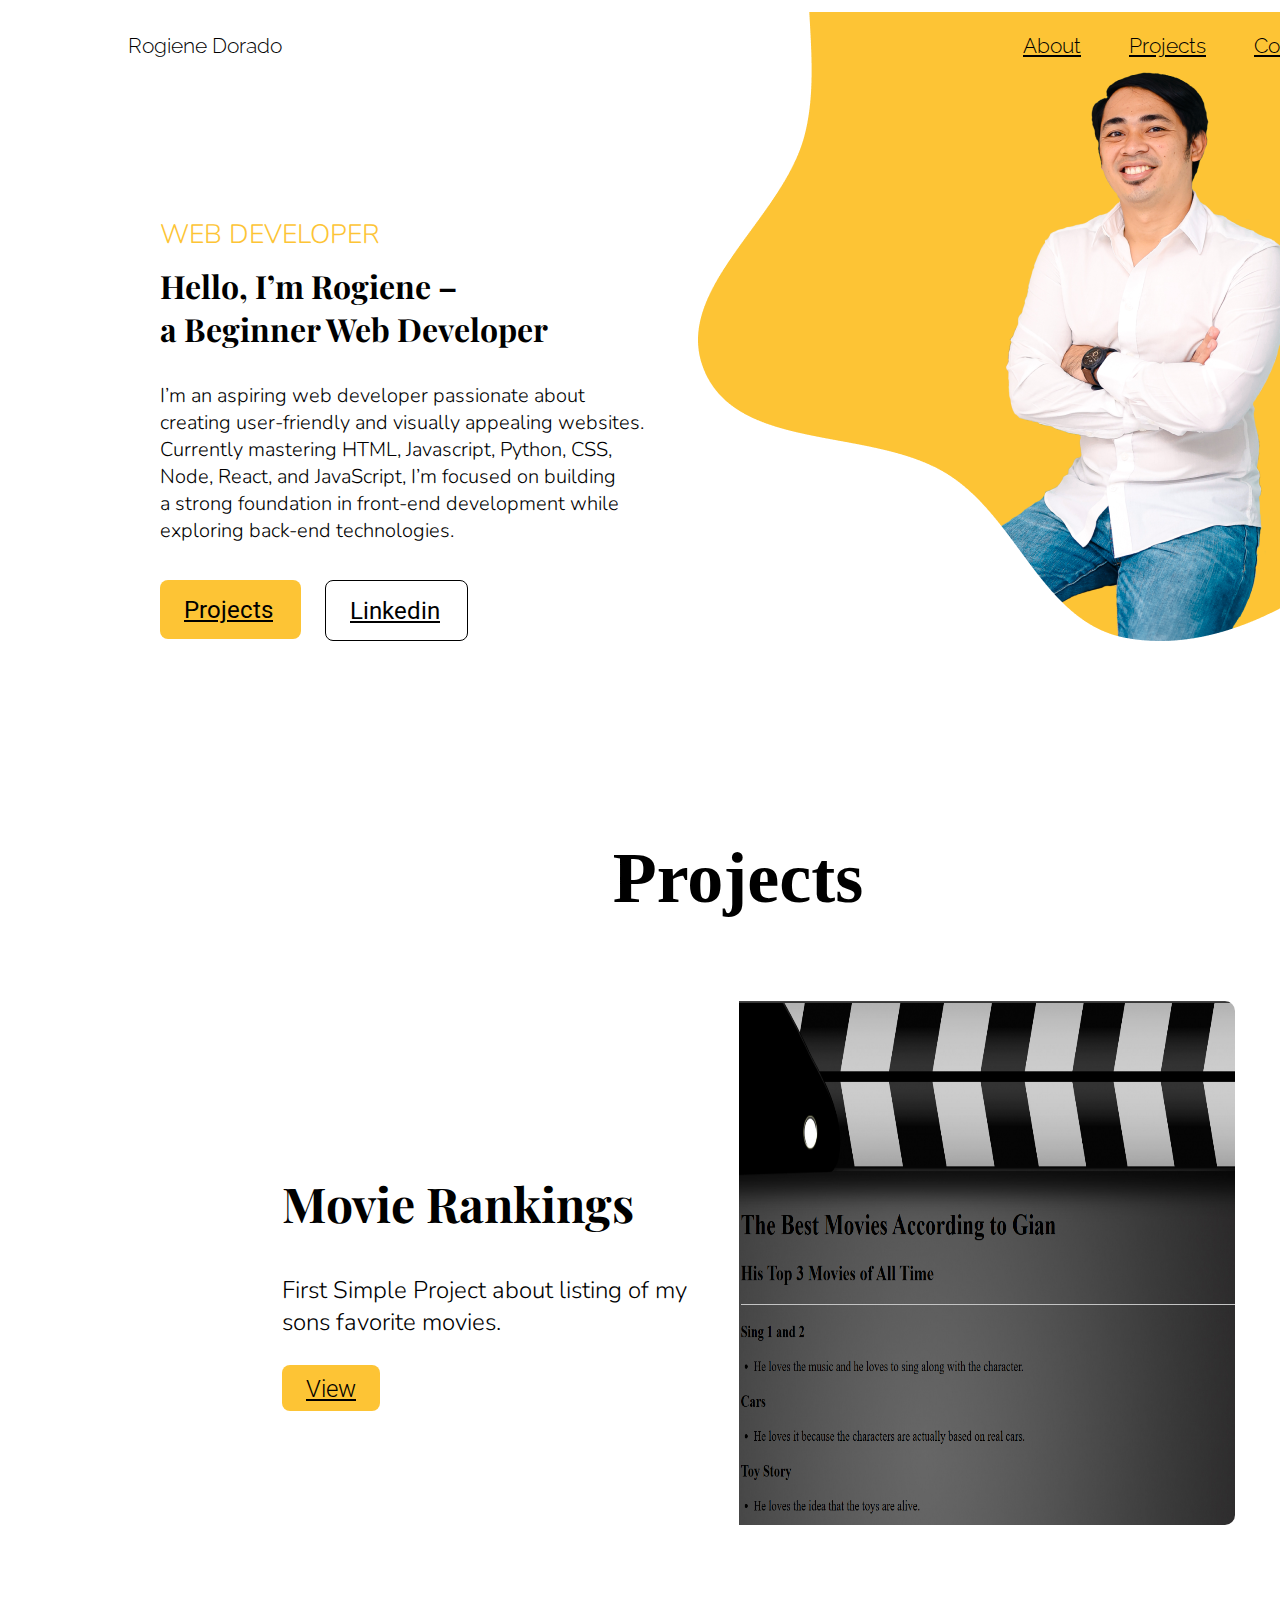
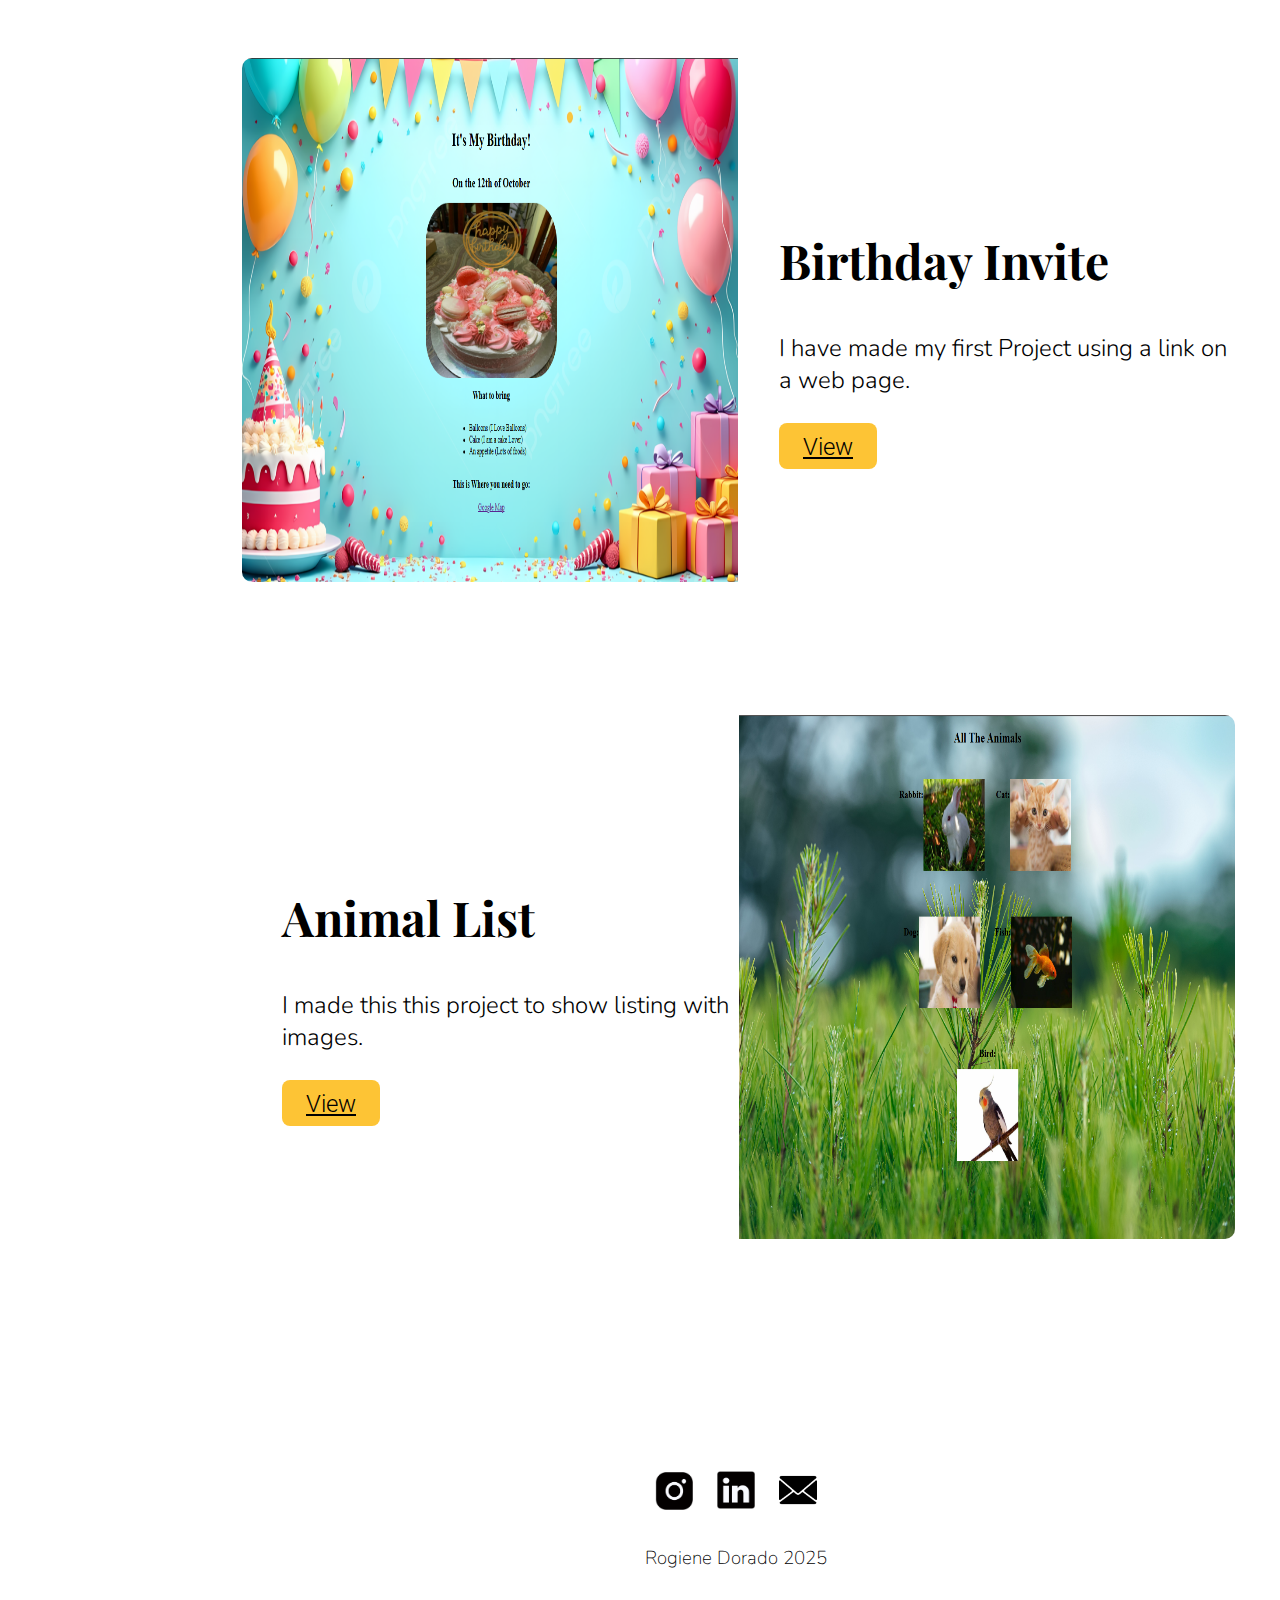
<file: index.html>
<!DOCTYPE html>
<html lang="en">
<head>
    <meta charset="UTF-8">
    <meta name="viewport" content="width=device-width, initial-scale=1.0">
    <title>WEBDEV 101</title>
    <link rel="stylesheet" href="/assets/styles/style.css">
    <link rel="preconnect" href="https://fonts.googleapis.com">
    <link rel="preconnect" href="https://fonts.gstatic.com" crossorigin>
    <link href="https://fonts.googleapis.com/css2?family=Nunito:ital,wght@0,200..1000;1,200..1000&family=Playfair+Display:ital,wght@0,400..900;1,400..900&family=Raleway:ital,wght@0,100..900;1,100..900&family=Roboto:ital,wght@0,100..900;1,100..900&display=swap" rel="stylesheet">
</head>
<body>
    <header class="container header"> 
         <p>Rogiene Dorado</p>
            <nav class="desktop-nav"> 
                <a href="/assets/public/about.html"><p>About</p></a>
                <a href="/assets/public/project.html"><p>Projects</p></a>
                <a href="/assets/public/contact.html"><p>Contact</p></a>    
            </nav>
        <div class="container picture2"></div>    
    </header>
              
    <aside class="container aside">
        <div class="subside">
            <p class="wd">WEB DEVELOPER</p>
            <h1 class="hello">Hello, I’m Rogiene – <br> a Beginner Web Developer</h1>
            <p class="about">I’m an aspiring web developer passionate about <br>
                creating user-friendly and visually appealing websites. <br>
                Currently mastering HTML, Javascript, Python, CSS, <br>
                Node, React, and JavaScript, I’m focused on building <br>
                a strong foundation in front-end development while <br>
                exploring back-end technologies.</p>
                    
            <a href="/assets/public/project.html"><p class="proj">Projects</p></a><a href="https://www.linkedin.com/in/rogienedorado"><p class="link">Linkedin</p></a>
        </div>
    </aside>
    
        <div class="container main">
            <h2 class="maintitle">Projects</h2>
            <div class="grid">
                            <div class="grid1">
                                <div class="box1">
                                    <div class="text"><h2>Movie Rankings</h2>
                                        <p>First Simple Project about listing of my sons favorite movies.</p>
                                        <a class="view" href="/assets/public/movierankings.html">View</a>
                                    </div>        
                                </div>
                                <div class="box2">
                                    <img class="photo" src="/assets/images/movie2.png" alt="movie list">                      
                                </div>
                        </div>

                <div class="grid2">
                                <div class="box3">
                                    <img class="photo" src="/assets/images/bday2.png" alt="birthday invite">      
                                </div>
                                <div class="box4">
                                    <div class="text"><h2>Birthday Invite</h2>
                                        <p>I have made my first Project using a link on a web page.</p>
                                        <a class="view" href="/assets/public/birthday.html">View</a>
                                    </div>                       
                                </div>
                    </div>

                <div class="grid3">
                                <div class="box5">
                                    <div class="text"><h2>Animal List</h2>
                                        <p>I made this this project to show listing with images.</p>
                                        <a class="view" href="/assets/public/animals.html">View</a>
                                    </div>
                                </div>
                                <div class="box6">
                                    <img class="photo" src="/assets/images/animals2.png" alt="animal list">                                           
                                </div>
                    </div>
            </div>
        </div>

        <footer class="container footer">
            <div class="subfooter">
                <img class="ig" src="/assets/images/ig.png" alt="instagram icon">
                <a href="https://www.linkedin.com/in/rogienedorado"><img class="li" src="/assets/images/linkin.png" alt="linkedin icon"></a>
                <a href="mailto:rogienedorado@gmail.com"><img class="mail" src="/assets/images/mail.png" alt="mail icon"></a>
                <h3 class="myself">Rogiene Dorado 2025</h3>
            </div>
    </footer>
</body>
</html>
</file>
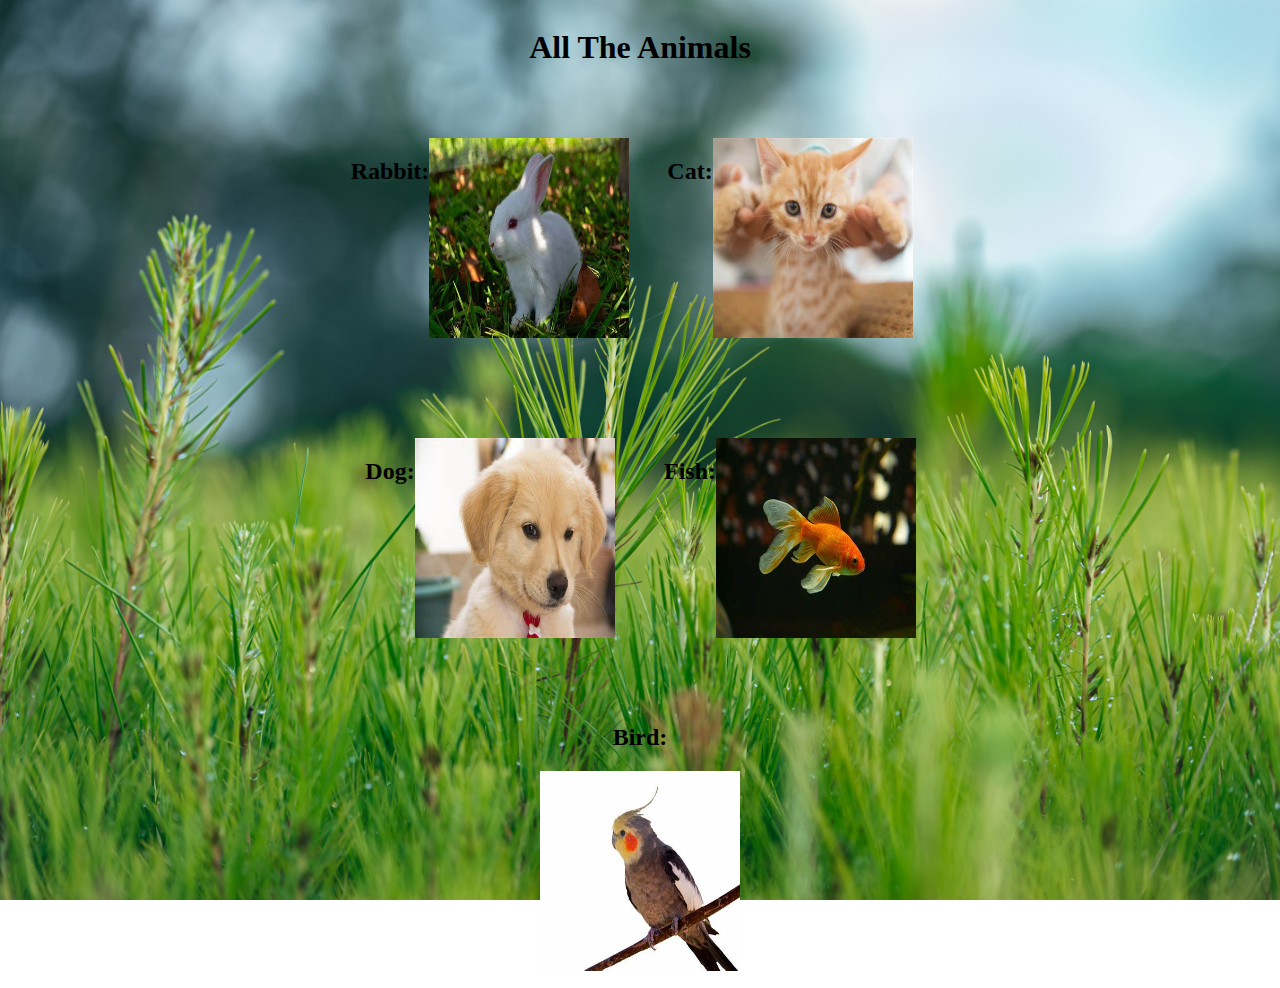
<file: assets/public/animals.html>
<head>
    <style>
        body {
            display: flex;
            flex-direction: column;
            align-items: center;
            background-image: url(/assets/images/animalsbg.jpg);
            background-repeat: no-repeat;
            background-size: cover;
        }
        .h1 {
            display: flex; 
            align-self: center; 
        }

        div {
            height: 300px;
            width: 300px;
            display: flex;
            flex-wrap: wrap;
            justify-content: center;
            align-content: space-around;
            text-align: center;            
        }

        .grid {
            display: grid;
            grid-template-columns: 1fr 1fr ;
            grid-template-rows: 1fr 1fr;
        }


        .p5 {
            margin-top: 300px;
            flex-direction: column;
        }

        img {
            height: 200px;
            width: 200px;
        }

    @media (max-width= 100px) {
        body {
            display: flex;
            flex-direction: row;
            flex-wrap: wrap;
            justify-content: center;
            gap: 100px;
        }
        h1 {
            display: inline-block;
            flex-direction: row;
            flex-wrap: nowrap;
            justify-content: center;
        }
        div {
            height: 300px;
            width: 300px;
            display: flex;
            justify-content: center;
            align-content: space-around;
            text-align: center;    
            flex-direction: column;        
        }
        img {
            height: 200px;
            width: 200px;
        }
    }   
    </style>
</head>

<body>  
    <h1>All The Animals</h1>
        <div class="row">
            <div class="grid">
                <div class="p1">
                    <h2>Rabbit:</h2>
                    <img src="/assets/images/rabbit.png" height="200" alt="Rabbit">
                </div>
                <div class="p2">
                    <h2>Cat:</h2>
                    <img src="/assets/images/cat.png" height="200" alt="Cat">
                </div>
                <div class="p3">
                    <h2>Dog:</h2>
                    <img src="/assets/images/dog.png" height="200" alt="Dog">
                </div>
                <div class="p4">    
                    <h2>Fish:</h2>
                    <img src="/assets/images/fish.png" height="200" alt="Fish">
                </div>
                
                </div>
            
            <div class="p5">
                <h2>Bird:</h2>
                <img src="/assets/images/bird.png" height="200" alt="Bird">
            </div>
        </div>
</body>
</file>
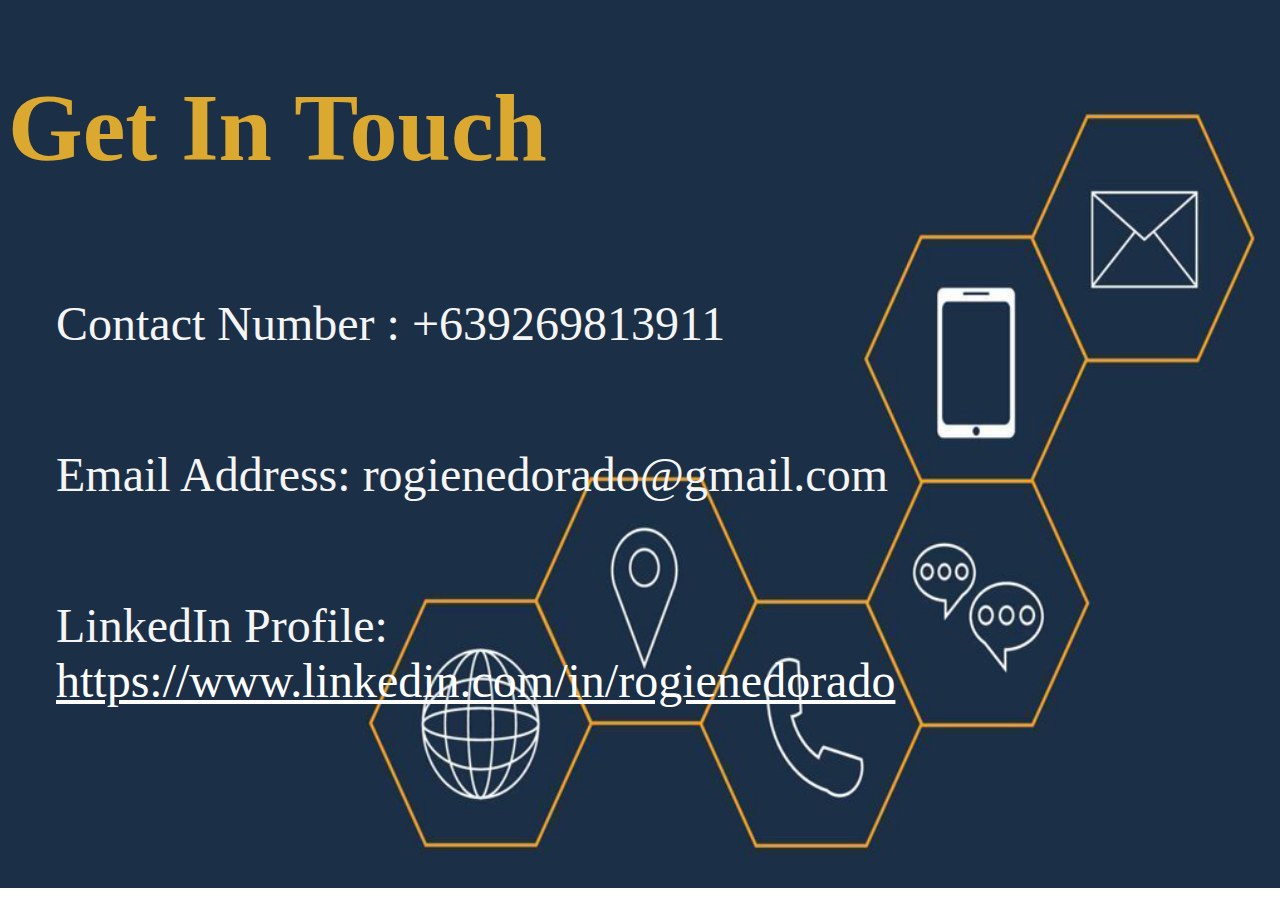
<file: assets/public/contact.html>
<head>
  <style>
    body {
      background-image: url(/assets/images/cbg.png);
      background-repeat: no-repeat;
      background-size: 100% auto ;
      display: flex;
      flex-direction: column;
      font-size: 3rem;
      }

      h1 {
        color: #dba830;
      }

      p {
        color: whitesmoke;
        margin: 48px;
      }
      
      a {
        color: white;
      }

    @media (min-width: 490px) and (max-width: 1200px) {
      body {
      background-image: url(/assets/images/cbg.png);
      background-repeat: no-repeat;
      background-size: 100% 1200px;
      display: flex;
      align-content: flex-start;
      flex-direction: column;
      justify-content: center;
      font-size: 2rem;
      }
    }

    @media (max-width: 489px) {
      body {
      background-image: url(/assets/images/cbg.png);
      background-repeat: no-repeat;
      background-size: 100% 1500px;
      display: flex;
      align-content: flex-start;
      flex-direction: column;
      justify-content: center;
      font-size: 24pt;
      }
    }
  </style>
</head>
<body>
  <h1>Get In Touch</h1>
  <p>Contact Number :  +639269813911</p>
  <p>Email Address: rogienedorado@gmail.com</p>
  
  <p>
    LinkedIn Profile: <br>
    <a href="https://www.linkedin.com/in/rogienedorado">https://www.linkedin.com/in/rogienedorado</a>
  </p>
</div>
</body>
</file>
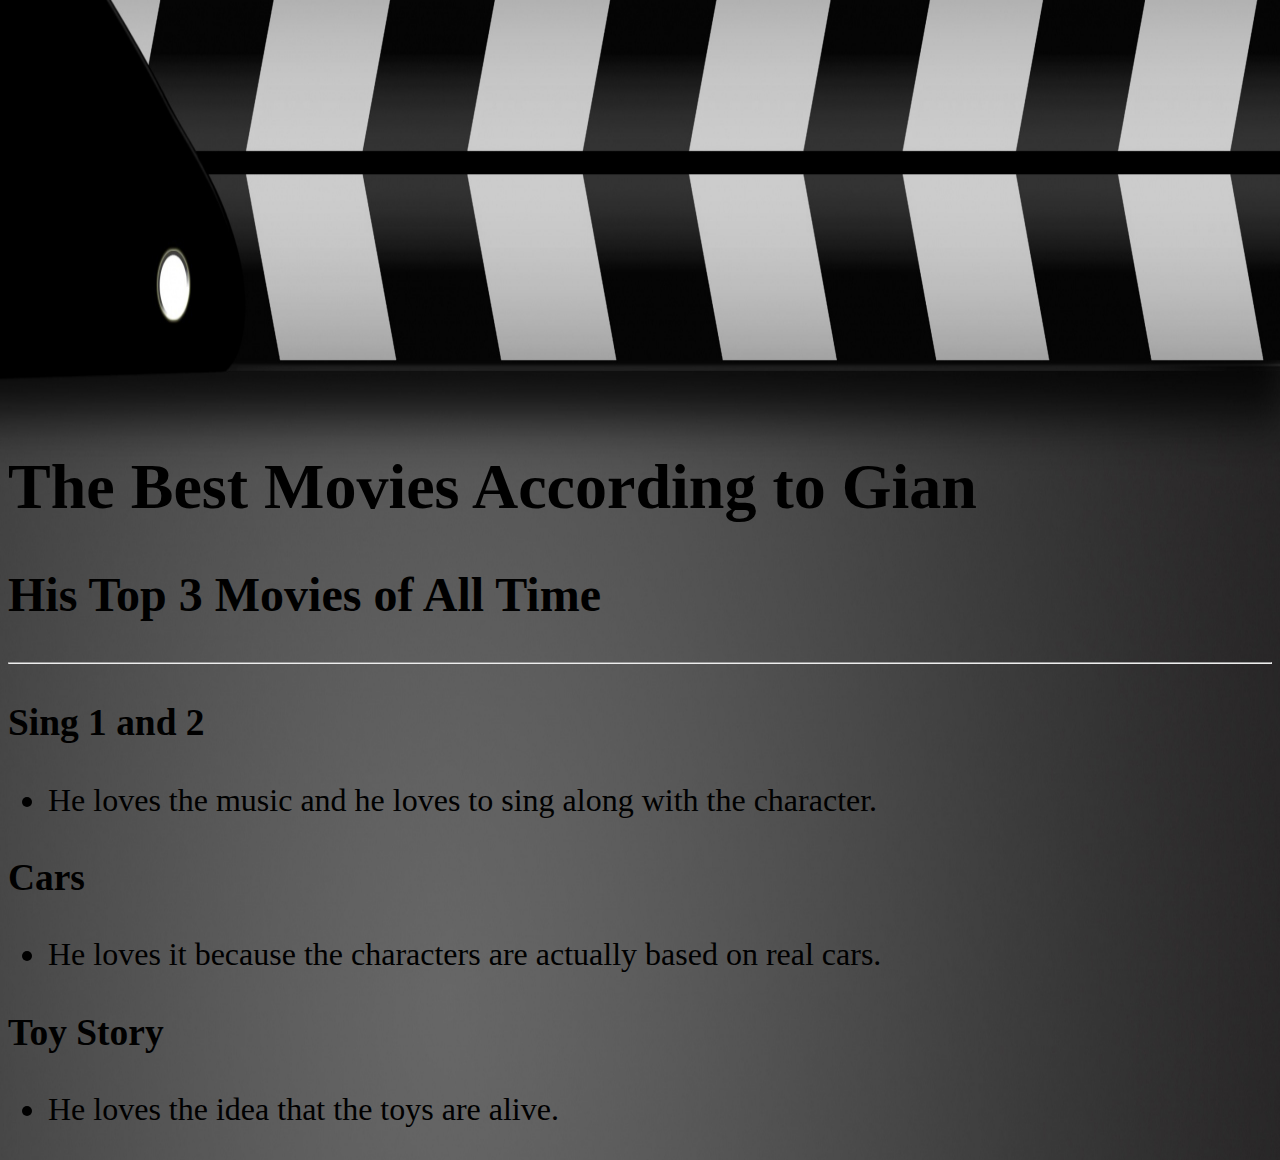
<file: assets/public/movierankings.html>
<!-- Write your code below -->
<head>
    <style>
        body {
            background-image: url(/assets/images/moviesbg2.jpg);
            background-size: 100% 1700px;
            background-repeat: no-repeat;
            font-size: 2rem;
            margin-top: 450px;
        } 
     
         
        @media (max-width: 200px){
        body {
            background-image: url(/assets/images/moviesbg2.jpg);
            background-size: 100% 2500px;
            background-repeat: no-repeat;
            font-size: 2rem;
            margin-top: 450px;
            }  
       
        }
        
    </style>
</head>
<body>
    <h1>The Best Movies According to Gian</h1>
        <h2>His Top 3 Movies of All Time</h2>
<hr/>
        <h3>Sing 1 and 2</h3>
        <ul>
            <li>He loves the music and he loves to sing along with the character.</li>
        </ul>
        <h3>Cars</h3>
            <ul>
                <li>He loves it because the characters are actually based on real cars.</li>
            </ul>
        <h3>Toy Story</h3>
        <ul>
            <li>He loves the idea that the toys are alive.</li>
        </ul>
</body>
</file>
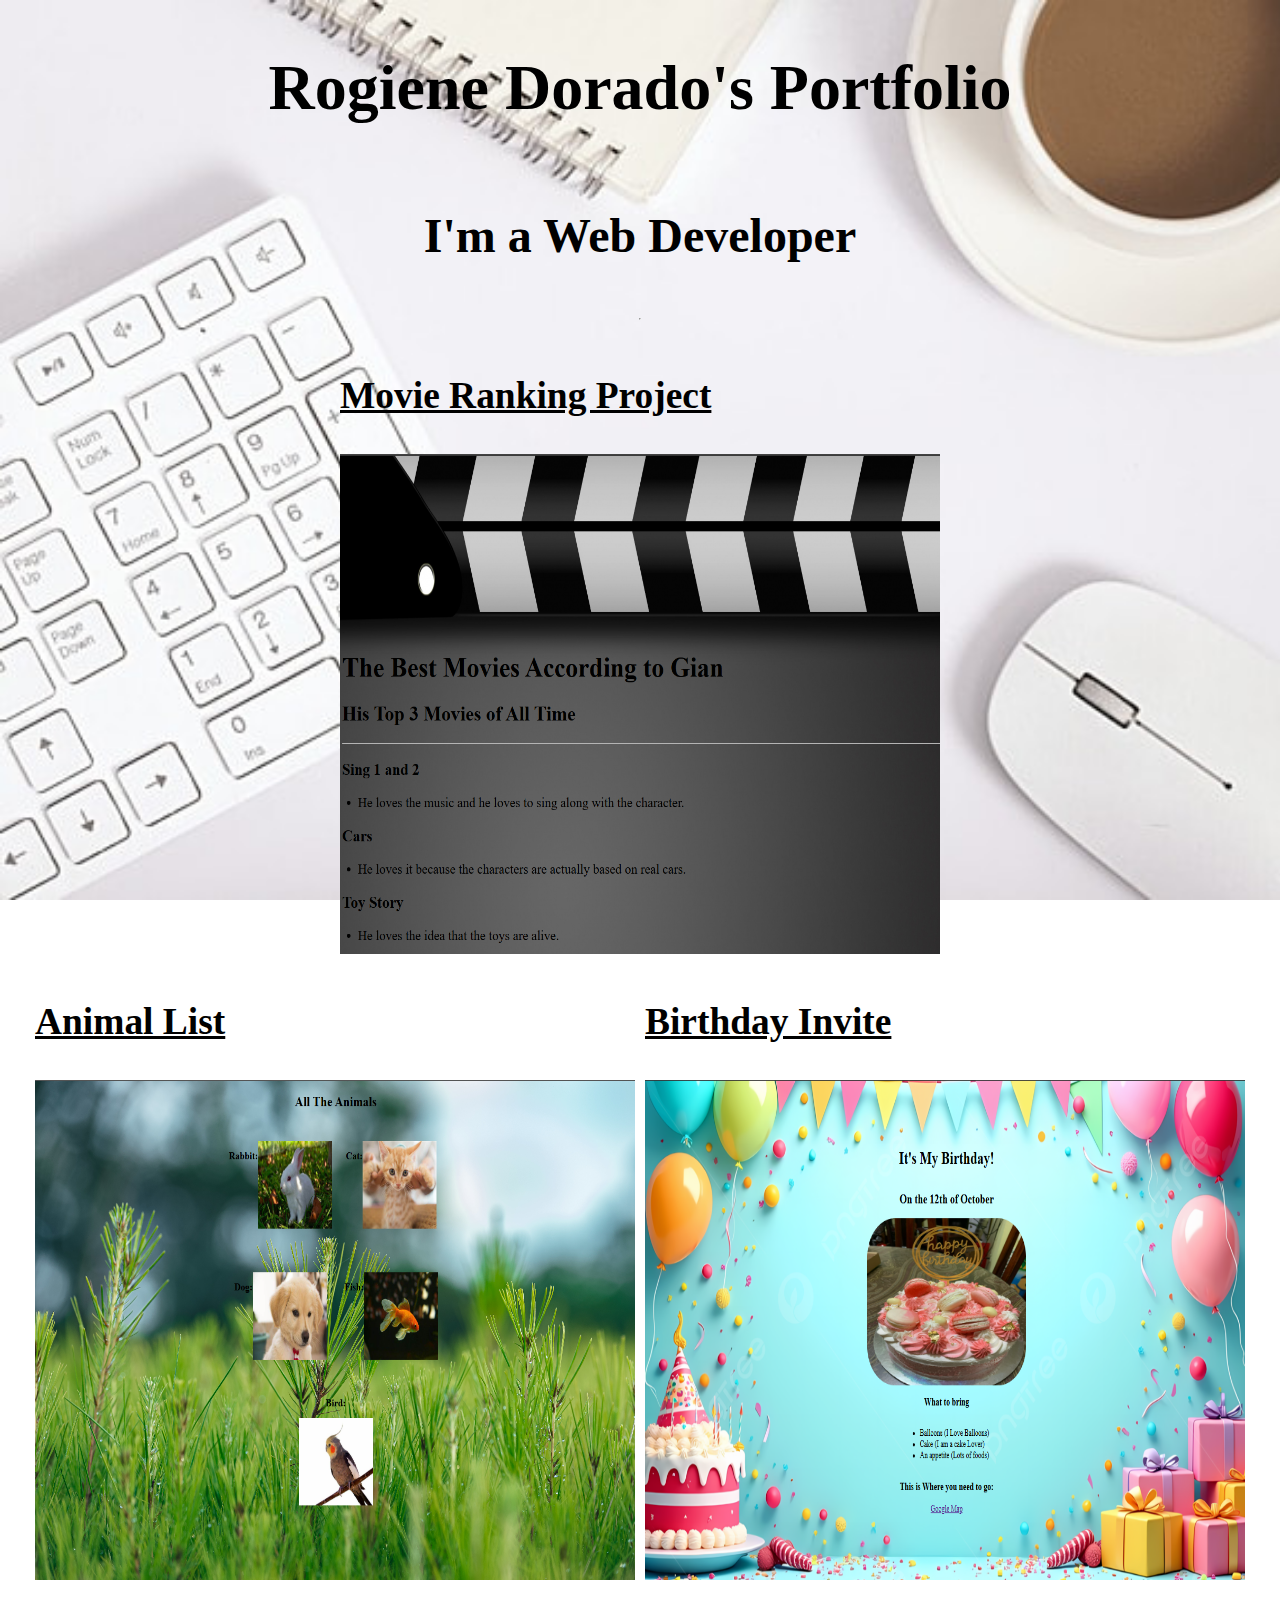
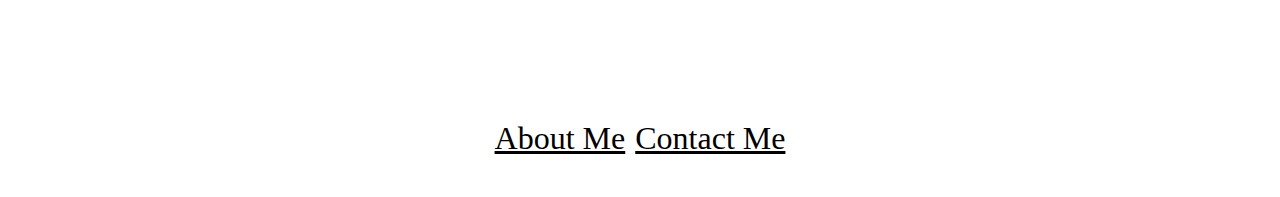
<file: assets/public/project.html>
<!DOCTYPE html>
<html lang="en">
    <head>
        <meta charset="UTF-8">
        <title>Rogiene's Website</title>
        <style>
            body {
                display: flex;
                flex-direction: column;
                align-items: center;
                background-image: url(/assets/images/bg.jpg);
                background-repeat: no-repeat;
                background-size: cover;
                background-attachment: fixed;
                font-size: 2rem;
            }

            div > .movie {
                align-items: center;
            }
            
            #about {
                display: flex;
                flex-direction: row;
                align-items: center;
                gap: 10px;
                margin-top: 100px;
            }

            .grid {
                display: grid;
                grid-template-columns: 1fr 1fr;
                gap: 10px;
            }

            .h3col {
                flex-direction: column;  
                gap: 100px;
                align-items: center;
            }

            img { 
                height: 500px;
                width: 600px;

            }

            a { color: black;}
            #about > a { color: blue;}
        </style>
    </head>
    <body>
        <div class="h1"><h1>Rogiene Dorado's Portfolio</h1></div>
            <div class="h2"><h2>I'm a Web Developer</h2></div>
            <hr/>
                <div class="movie"><h3><a href="/assets/public/movierankings.html">Movie Ranking Project</a></h3>
                    <img src="/assets/images/movie2.png" height="200px" width="200px" alt="List of Movies"></div>
        <div class="grid">
                    <div class="h3col"><h3><a href="/assets/public/animals.html">Animal List</a></h3>
                    <img src="/assets/images/animals2.png" height="200px" width="200px" alt="List of Animals"></div>
                    <div class="h3col"><h3><a href="/assets/public/birthday.html">Birthday Invite</a></h3>
                    <img src="/assets/images/bday2.png" height="200px" width="200px" alt="Birthday Invite"></div>
        </div>
        <div id="about"><p><a href="/assets/public/about.html">About Me</a></p>
            <p><a href="/assets/public/contact.html">Contact Me</a></p></div>
    </body>
</html>
</file>
<file: assets/styles/style.css>
.container {
    max-width: 1200px;
    width: 100%;
    margin: 12px auto;
}

a { color: black; }
.header {
    display: flex;
    justify-content: space-between;
    padding-left: 120px;
    font-size: 16pt;
    font-family: "Raleway", serif;
    font-weight: 300;
    font-style: normal;
}

.header .desktop-nav {
    display: flex;
    position: relative;
    z-index: 1;
}

.header .desktop-nav p {
    margin-left: 48px;
    
}

.picture2 {
    background-image: url(/assets/images/image.png);
    height: 629px;
    width: 720px;
    margin-right: 0px;
    margin-top: 0px;
    margin-left: 570px;
    position: absolute;
    z-index: -1; 
}

.aside .subside {
    display: flex;
    flex-direction: row;
    flex-wrap: wrap;
    height: 408px;
    width: 486px;
    left: 114px;
    margin-right: 834px;
    margin-left: 120px;
    margin-top: 110px;
    margin-bottom: 2473px;
}

.wd {
    color: #FDC435;
    margin-bottom: 12px;
    font-family: "Nunito", sans-serif;
    font-size: 20pt;
    font-weight: 300;
    font-style: normal;
}

.hello {
    font-size: 24pt;
    font-family: "Playfair Display", serif;
    font-weight: 700;
    font-style: normal;
    padding: 0px;
    margin: 0px;
    
}

.about {
    padding-top: 12px;
    padding-bottom: 16px;
    padding-left: 0px;
    padding-right: 0px;
    text-align: justify;
    font-family: "Nunito", sans-serif;
    font-size: 15pt;
    font-weight: 300;
    font-style: normal;
}

.proj, .link {
    border-radius: 8px;
    background-color: #FDC435;
    display: flex;
    align-items: center;
    height: 43px;
    width: 117px;
    padding-left: 24px;
    padding-right: 0px;
    padding-top: 8px;
    padding-bottom: 8px;
    margin-top: 0px;
    font-family: "Roboto", serif;
    font-size: 18pt;
    font-variation-settings:
      "wdth" 100;
}

.link {
    border: 1px solid black;
    background-color: white;
    margin-left: 24px; 
}

.main {
    height: 1892px;
    width: 992px;
    top: 765px;
    left: 242px;
    right: 206px;
    bottom: 334px;
    text-align: center;
    font-size: 3rem;
    position: absolute;
}

.maintitle {
    margin-left: 25%;
    margin-right: 25%;
}

.grid {
    display: grid;
    row-gap: 80px;
    width: 992px;
    height: 1892px;
}

.grid1 {
    display: grid;
    grid-template-columns: 496px 496px;
    gap: 80px;
    column-gap: 1px;
    align-items: center;
    border-radius: 24px;
    background-color: white;
}

.grid2 {
    display: grid;
    grid-template-columns: 496px 496px;
    gap: 80px;
    column-gap: 1px;
    align-items: center;
    border-radius: 24px;
    background-color: white;
}

.grid3 {
    display: grid;
    grid-template-columns: 496px 496px;
    gap: 80px;
    column-gap: 1px;
    align-items: center;
    border-radius: 24px;
    background-color: white;
}

.title {
    margin-bottom: 2rem;
}

.text {
    font-size: 2rem;
    text-align: left;
    margin-left: 40px;
    font-family: "Playfair Display", serif;
    font-weight: 700;
    font-style: normal;
    
}

div.text > p {
    font-family: "Nunito", sans-serif;
    font-weight: 300;
    font-size: 18pt;
    font-style: normal;
}

.photo {
    height: 524px;
    width: 496px;
    border-top-right-radius: 10px;
    border-bottom-right-radius: 10px;
}

div.box3 > .photo {
    border-top-left-radius: 10px;
    border-bottom-left-radius: 10px;
    border-top-right-radius: 0px;
    border-bottom-right-radius: 0px;
}

.view {
    border-radius: 8px;
    background-color: #FDC435;
    align-items: center;
    height: 43px;
    width: 117px;
    padding: 8px 24px;
    padding-top: 10px;
    margin-top: 10px;
    font-family: "Roboto", serif;
    font-size: 18pt;
    font-weight: 300;
    font-variation-settings:
    "wdth" 100;
}

.footer {
    display: flex;
    height: 102px;
    width: 192px;
    margin-bottom: 80px;
    margin-top: 152px;
    margin-right: 50%;
    margin-left: 50%;
}

.subfooter {
    display: flex;
    flex-wrap: wrap;
    justify-content: center;
}

.footer .subfooter img {
    display: flex;
    height: 38px;
    width: 38px;
    align-self: center;
    align-items: center;
    margin-right: 12px;
    margin-left: 12px;
}

.myself {
    display: inline-flex;
    justify-content: flex-end;
    align-items: center;
    margin-top: 32px;
    margin-bottom: 0px;
    font-family: "Nunito", sans-serif;
    font-size: 14pt;
    font-weight: 50;
    font-style: normal;
    color: 828282;
}
</file>
